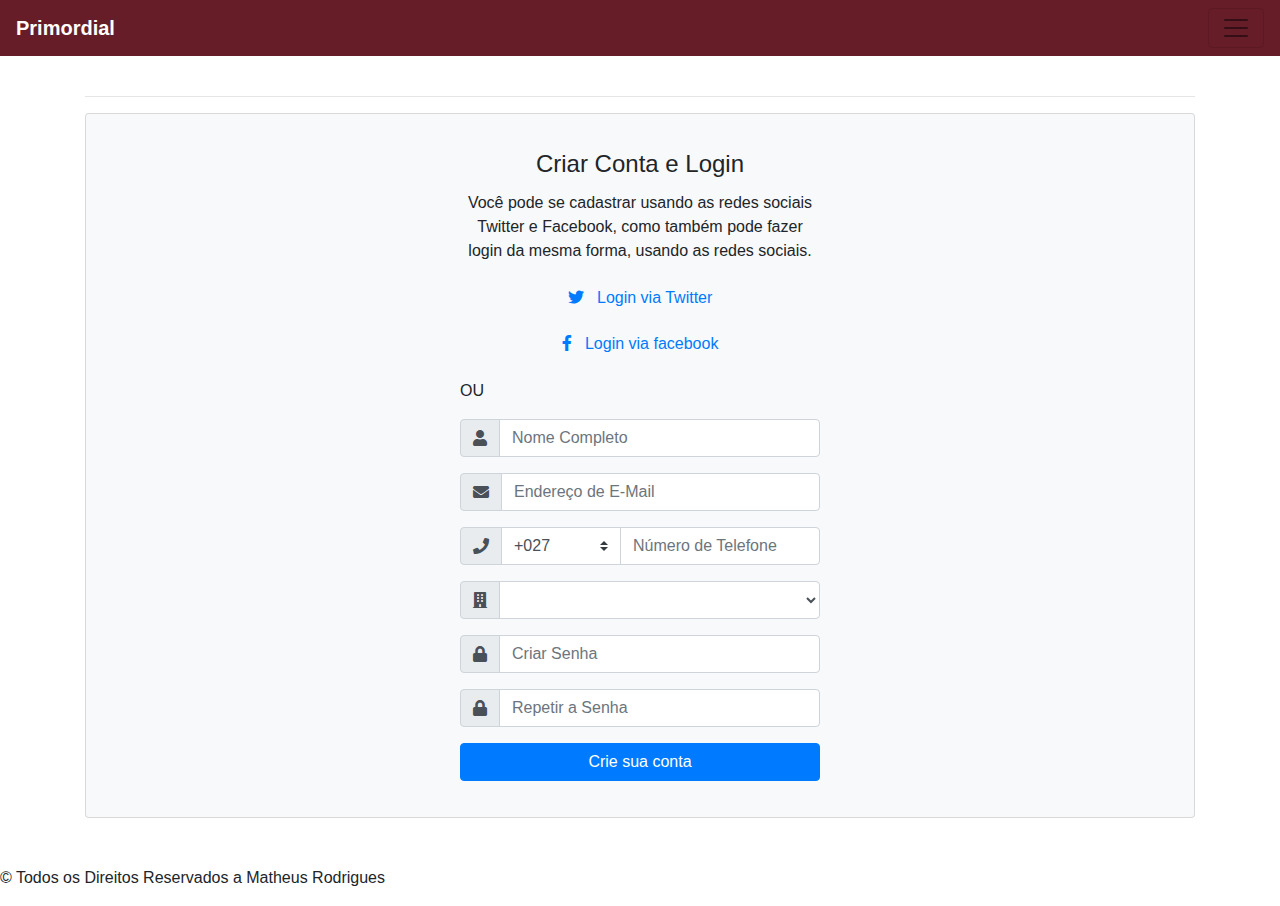
<file: cliente.html>
<!DOCTYPE html>
<html>
<head>
	<title></title>
	<meta charset="utf-8">
	<!--Inserção do css-->
	<link rel="stylesheet" type="text/css" href="C:\Users\sala303b\Documents\Projeto do Site\css\estilo.css">

<link rel="stylesheet" type="text/css" href="C:\Users\sala303b\Downloads\bootstrap-3.3.7-dist.zip\bootstrap-3.3.7-dist\css\bootstrap.min.css">

<!------ Include the above in your HEAD tag ---------->

<link rel="stylesheet" href="https://use.fontawesome.com/releases/v5.0.8/css/all.css">

	<link rel="stylesheet" href="https://maxcdn.bootstrapcdn.com/bootstrap/4.0.0/css/bootstrap.min.css" integrity="sha384-Gn5384xqQ1aoWXA+058RXPxPg6fy4IWvTNh0E263XmFcJlSAwiGgFAW/dAiS6JXm" crossorigin="anonymous">

<script src="https://code.jquery.com/jquery-3.2.1.slim.min.js" integrity="sha384-KJ3o2DKtIkvYIK3UENzmM7KCkRr/rE9/Qpg6aAZGJwFDMVNA/GpGFF93hXpG5KkN" crossorigin="anonymous"></script>

<script src="https://cdnjs.cloudflare.com/ajax/libs/popper.js/1.12.9/umd/popper.min.js" integrity="sha384-ApNbgh9B+Y1QKtv3Rn7W3mgPxhU9K/ScQsAP7hUibX39j7fakFPskvXusvfa0b4Q" crossorigin="anonymous"></script>

<script src="https://maxcdn.bootstrapcdn.com/bootstrap/4.0.0/js/bootstrap.min.js" integrity="sha384-JZR6Spejh4U02d8jOt6vLEHfe/JQGiRRSQQxSfFWpi1MquVdAyjUar5+76PVCmYl" crossorigin="anonymous"></script>

</head>

<header>
<nav class="navbar navbar-light" style="background-color: #661D28;">
  <a class="navbar-brand" href="#" style="color: white ;"><strong>Primordial</strong></a>
  <button class="navbar-toggler" type="button" data-toggle="collapse" data-target="#navbarSupportedContent" aria-controls="navbarSupportedContent" aria-expanded="false" aria-label="Toggle navigation">
    <span class="navbar-toggler-icon"></span>
  </button>

  <div class="collapse navbar-collapse" id="navbarSupportedContent">
    <ul class="navbar-nav mr-auto">
      <li class="nav-item active">
        <a class="nav-link" href="primordial.html"style="color: white;"><strong>O Primordial</strong> <span class="sr-only">(current)</span></a>
      </li>
      <li class="nav-item">
        <a class="nav-link" href="cardapio.html"style="color: white;"><strong>Cardápio</strong></a>
      </li>
       <li class="nav-item">
        <a class="nav-link" href="cliente.html"style="color: white;"><strong>Área do Cliente</strong></a>
      </li>
       <li class="nav-item">
        <a class="nav-link" href="contato.html"style="color: white;"><strong>Contato</strong></a>
      </li>
    
  </div>
</nav>

	</a></a></a></a></a></div></div></div></header>

<body>



<div class="container">
<br>  <p class="text-center"><a href="http://bootstrap-ecommerce.com/"></a></p>
<hr>


<div class="card bg-light">
<article class="card-body mx-auto" style="max-width: 400px;">
	<h4 class="card-title mt-3 text-center">Criar Conta e Login</h4>
	<p class="text-center">Você pode se cadastrar usando as redes sociais Twitter e Facebook, como também pode fazer login da mesma forma, usando as redes sociais.</p>
	<p>
		<a href="https://twitter.com/login?lang=pt" class="btn btn-block btn-twitter"> <i class="fab fa-twitter"></i>   Login via Twitter</a>
		<a href="https://pt-br.facebook.com/login/" class="btn btn-block btn-facebook"> <i class="fab fa-facebook-f"></i>   Login via facebook</a>
	</p>
	<p class="divider-text">
        <span class="bg-light">OU</span>
    </p>
	<form>
	<div class="form-group input-group">
		<div class="input-group-prepend">
		    <span class="input-group-text"> <i class="fa fa-user"></i> </span>
		 </div>
        <input name="" class="form-control" placeholder="Nome Completo" type="text">
    </div> <!-- form-group// -->
    <div class="form-group input-group">
    	<div class="input-group-prepend">
		    <span class="input-group-text"> <i class="fa fa-envelope"></i> </span>
		 </div>
        <input name="" class="form-control" placeholder="Endereço de E-Mail" type="email">
    </div> <!-- form-group// -->
    <div class="form-group input-group">
    	<div class="input-group-prepend">
		    <span class="input-group-text"> <i class="fa fa-phone"></i> </span>
		</div>
		<select class="custom-select" style="max-width: 120px;">
		    <option selected="">+027</option>
		    <option value="1">+021</option>
		    <option value="2">+011</option>
		    <option value="3">+031</option>
		</select>
    	<input name="" class="form-control" placeholder="Número de Telefone" type="text">
    </div> <!-- form-group// -->
    <div class="form-group input-group">
    	<div class="input-group-prepend">
		    <span class="input-group-text"> <i class="fa fa-building"></i> </span>
		</div>
		<select class="form-control">
			<option placeholder="Cliente ou Empresa"></option><hidden></hidden>
			<option>Cliente</option>
			<option>Empresa</option>
		</select>
	</div> <!-- form-group end.// -->
    <div class="form-group input-group">
    	<div class="input-group-prepend">
		    <span class="input-group-text"> <i class="fa fa-lock"></i> </span>
		</div>
        <input class="form-control" placeholder="Criar Senha" type="password">
    </div> <!-- form-group// -->
    <div class="form-group input-group">
    	<div class="input-group-prepend">
		    <span class="input-group-text"> <i class="fa fa-lock"></i> </span>
		</div>
        <input class="form-control" placeholder="Repetir a Senha" type="password">
    </div> <!-- form-group// -->                                      
    <div class="form-group">
        <button type="submit" class="btn btn-primary btn-block"> Crie sua conta  </button>
                                                                 
</form>
</article>
</div> <!-- card.// -->

</div> 
<!--container end.//-->

<br><br>

</body>
</html>

</a></div>
<footer>

	<p> &copy; Todos os Direitos Reservados a Matheus Rodrigues</p>
	
</footer>
</file>
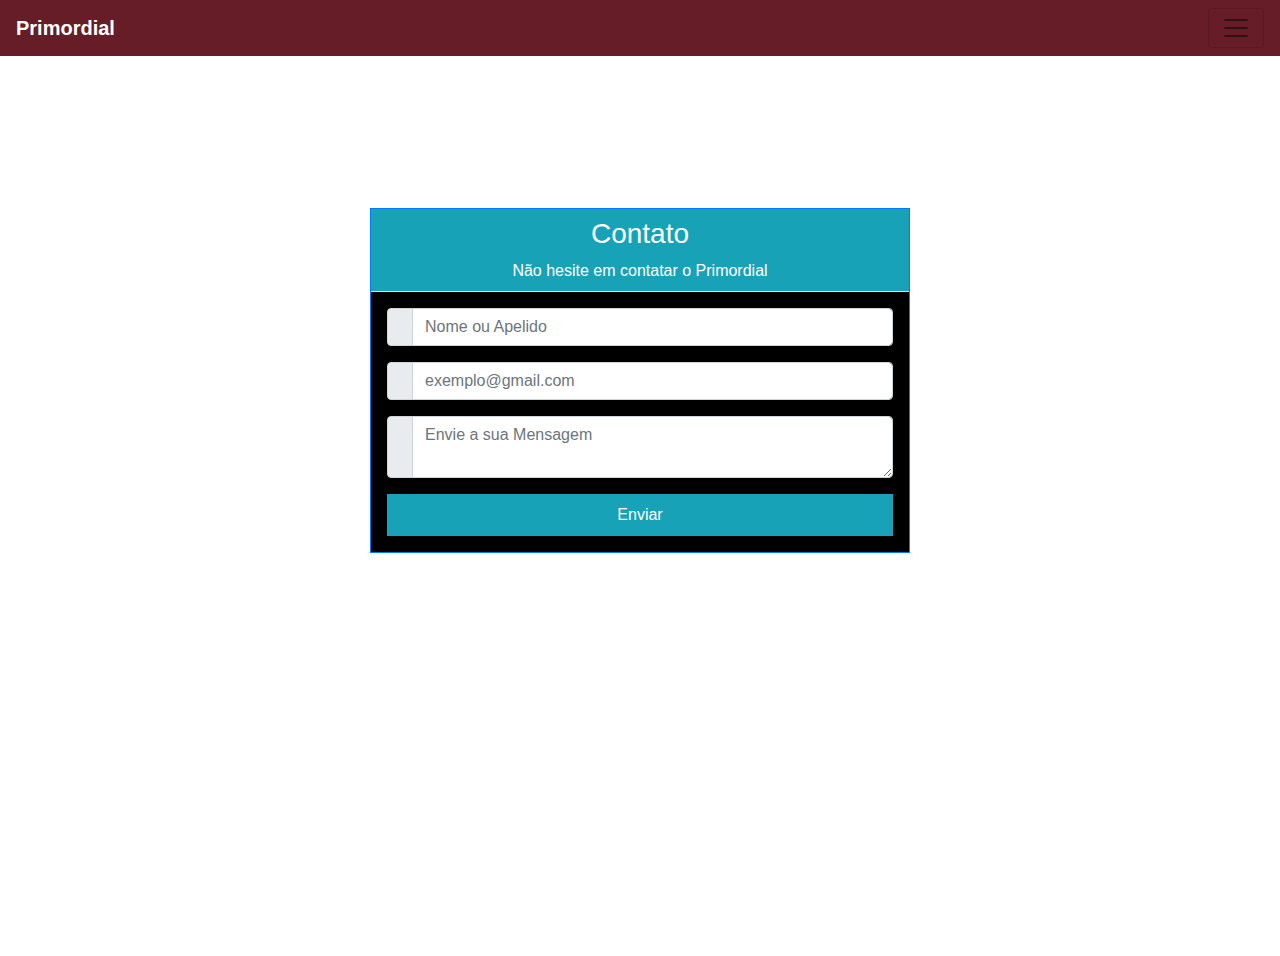
<file: contato.html>
<!DOCTYPE html>
<html lang="pt-br">
<head>
	<title>Contato do Primordial</title>
	<meta charset="utf-8">
	<link rel="stylesheet" type="text/css" href="C:\Users\sala303b\Documents\Projeto do Site\css\estilo.css">

<link rel="stylesheet" type="text/css" href="C:\Users\sala303b\Downloads\bootstrap-3.3.7-dist.zip\bootstrap-3.3.7-dist\css\bootstrap.min.css">

	<link rel="stylesheet" href="https://maxcdn.bootstrapcdn.com/bootstrap/4.0.0/css/bootstrap.min.css" integrity="sha384-Gn5384xqQ1aoWXA+058RXPxPg6fy4IWvTNh0E263XmFcJlSAwiGgFAW/dAiS6JXm" crossorigin="anonymous">

<script src="https://code.jquery.com/jquery-3.2.1.slim.min.js" integrity="sha384-KJ3o2DKtIkvYIK3UENzmM7KCkRr/rE9/Qpg6aAZGJwFDMVNA/GpGFF93hXpG5KkN" crossorigin="anonymous"></script>

<script src="https://cdnjs.cloudflare.com/ajax/libs/popper.js/1.12.9/umd/popper.min.js" integrity="sha384-ApNbgh9B+Y1QKtv3Rn7W3mgPxhU9K/ScQsAP7hUibX39j7fakFPskvXusvfa0b4Q" crossorigin="anonymous"></script>

<script src="https://maxcdn.bootstrapcdn.com/bootstrap/4.0.0/js/bootstrap.min.js" integrity="sha384-JZR6Spejh4U02d8jOt6vLEHfe/JQGiRRSQQxSfFWpi1MquVdAyjUar5+76PVCmYl" crossorigin="anonymous"></script>

<header>
<nav class="navbar navbar-light" style="background-color: #661D28;">
  <a class="navbar-brand" href="#" style="color: white ;"><strong>Primordial</strong></a>
  <button class="navbar-toggler" type="button" data-toggle="collapse" data-target="#navbarSupportedContent" aria-controls="navbarSupportedContent" aria-expanded="false" aria-label="Toggle navigation">
    <span class="navbar-toggler-icon"></span>
  </button>

  <div class="collapse navbar-collapse" id="navbarSupportedContent">
    <ul class="navbar-nav mr-auto">
      <li class="nav-item active">
        <a class="nav-link" href="primordial.html"style="color: white;"><strong>O Primordial</strong> <span class="sr-only">(current)</span></a>
      </li>
      <li class="nav-item">
        <a class="nav-link" href="cardapio.html"style="color: white;"><strong>Cardápio</strong></a>
      </li>
       <li class="nav-item">
        <a class="nav-link" href="cliente.html"style="color: white;"><strong>Área do Cliente</strong></a>
      </li>
       <li class="nav-item">
        <a class="nav-link" href="contato.html"style="color: white;"><strong>Contato</strong></a>
      </li>
    
  </div>
</nav>


					</header>

				

<body>

<br><br><br><br><br><br>
<link rel="stylesheet" href="https://use.fontawesome.com/releases/v5.1.0/css/all.css" integrity="sha384-lKuwvrZot6UHsBSfcMvOkWwlCMgc0TaWr+30HWe3a4ltaBwTZhyTEggF5tJv8tbt" crossorigin="anonymous">
<div class="container">
    <h2 class="text-center"></h2>
	<div class="row justify-content-center">
		<div class="col-12 col-md-8 col-lg-6 pb-5">


                    <!--Form with header-->

                    <form action="mail.php" method="post">
                        <div class="card border-primary rounded-0">
                            <div class="card-header p-0" style="background-color: white;">
                                <div class="bg-info text-white text-center py-2">
                                    <h3><i class="fa fa-envelope"></i> Contato</h3>
                                    <p class="m-0">Não hesite em contatar o Primordial</p>
                                </div>
                            </div>
                            <div class="card-body p-3" style="background-color: black;">

                                <!--Body-->
                                <div class="form-group">
                                    <div class="input-group mb-2">
                                        <div class="input-group-prepend">
                                            <div class="input-group-text"><i class="fa fa-user text-info"></i></div>
                                        </div>
                                        <input type="text" class="form-control" id="nombre" name="nombre" placeholder="Nome ou Apelido" required>
                                    </div>
                                </div>
                                <div class="form-group">
                                    <div class="input-group mb-2">
                                        <div class="input-group-prepend">
                                            <div class="input-group-text"><i class="fa fa-envelope text-info"></i></div>
                                        </div>
                                        <input type="email" class="form-control" id="nombre" name="email" placeholder="exemplo@gmail.com" required>
                                    </div>
                                </div>

                                <div class="form-group">
                                    <div class="input-group mb-2">
                                        <div class="input-group-prepend">
                                            <div class="input-group-text"><i class="fa fa-comment text-info"></i></div>
                                        </div>
                                        <textarea class="form-control" placeholder="Envie a sua Mensagem" required></textarea>
                                    </div>
                                </div>

                                <div class="text-center">
                                    <input type="submit" value="Enviar" class="btn btn-info btn-block rounded-0 py-2">
                                </div>
                            </div>

                        </div>
                    </form>
                    <!--Form with header-->


                </div>
	</div>
</div>

	<br><br>
	<center><div class="section2"><iframe src="https://www.google.com/maps/embed?pb=!1m14!1m8!1m3!1d7489.08074275841!2d-40.26744804062002!3d-20.194854200256906!3m2!1i1024!2i768!4f13.1!3m3!1m2!1s0xb81ec2028fc93b%3A0x71945af46e13f6e3!2sAv.+Central%2C+Serra+-+ES%2C+29165-130!5e0!3m2!1spt-BR!2sbr!4v1552607151585" width="1583" height="300" frameborder="0" style="border:0" allowfullscreen></iframe></div></center>
</body>

</head>
</html>
</file>
